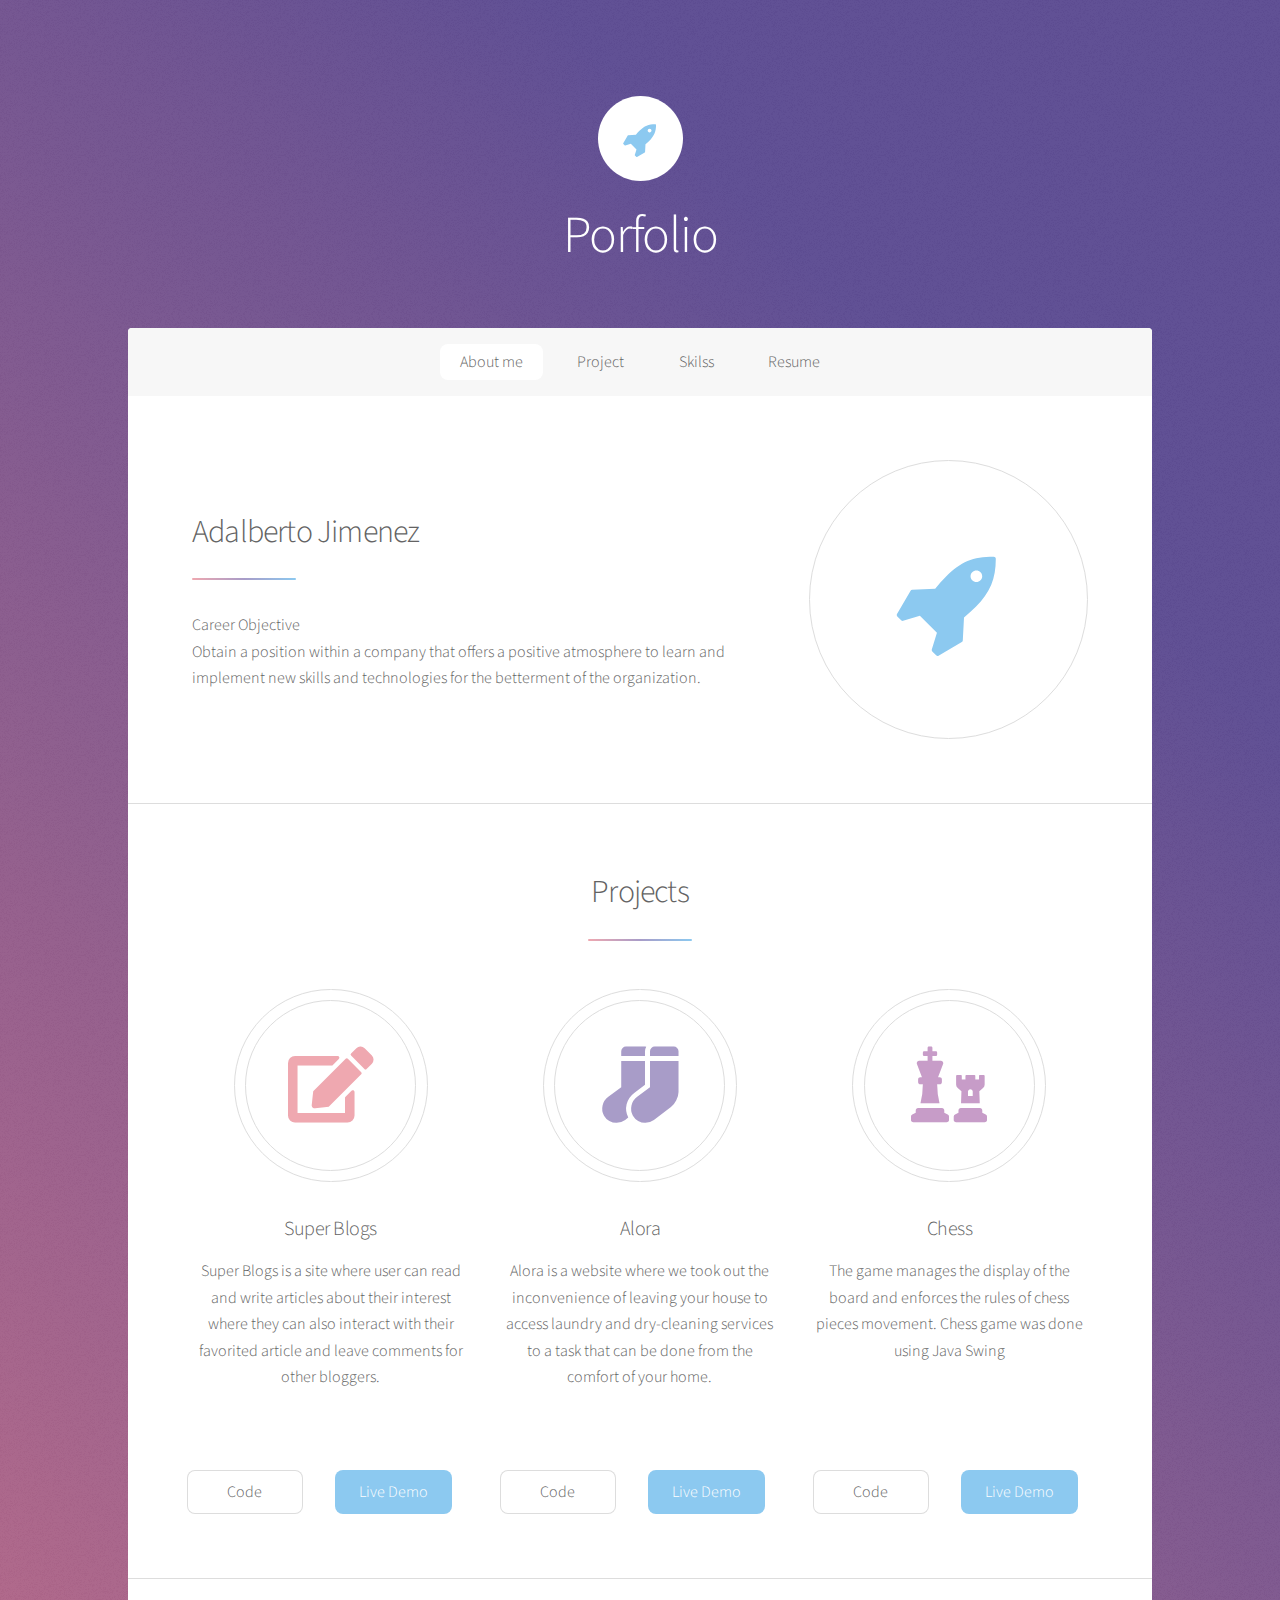
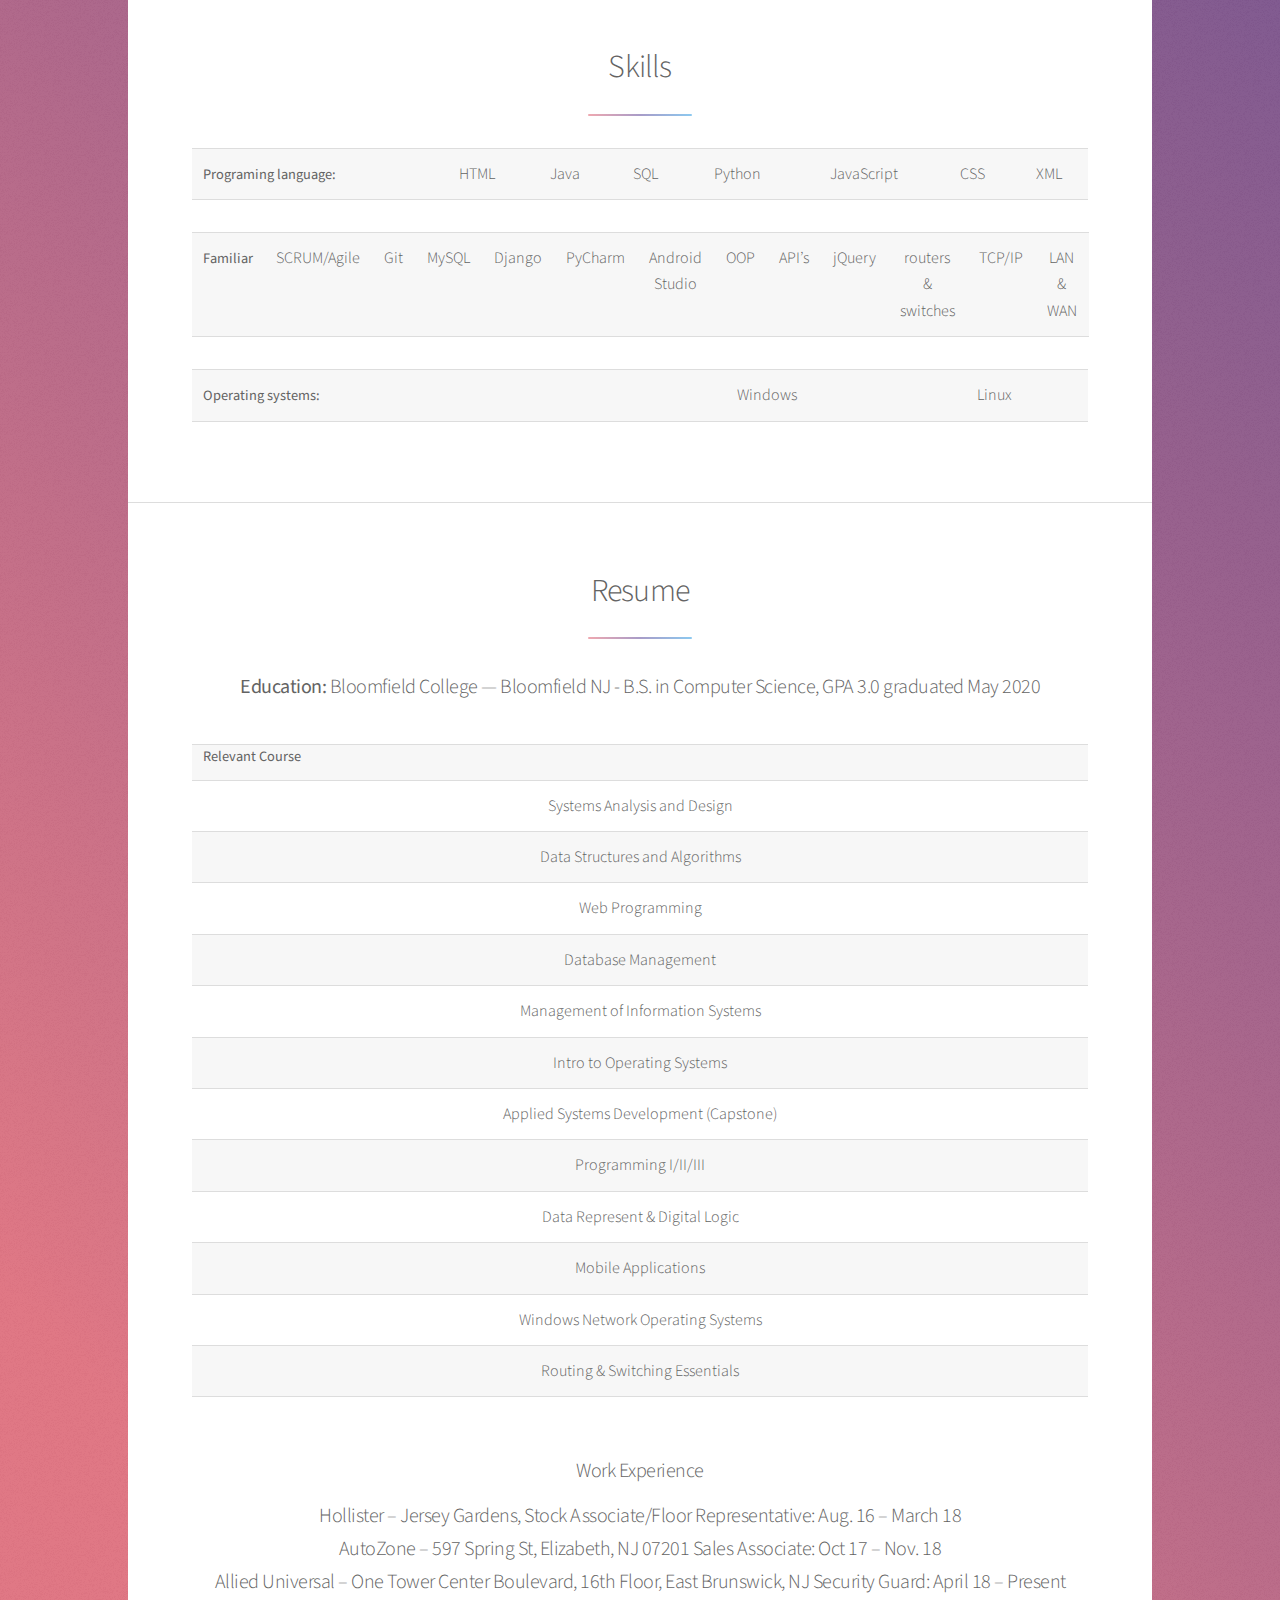
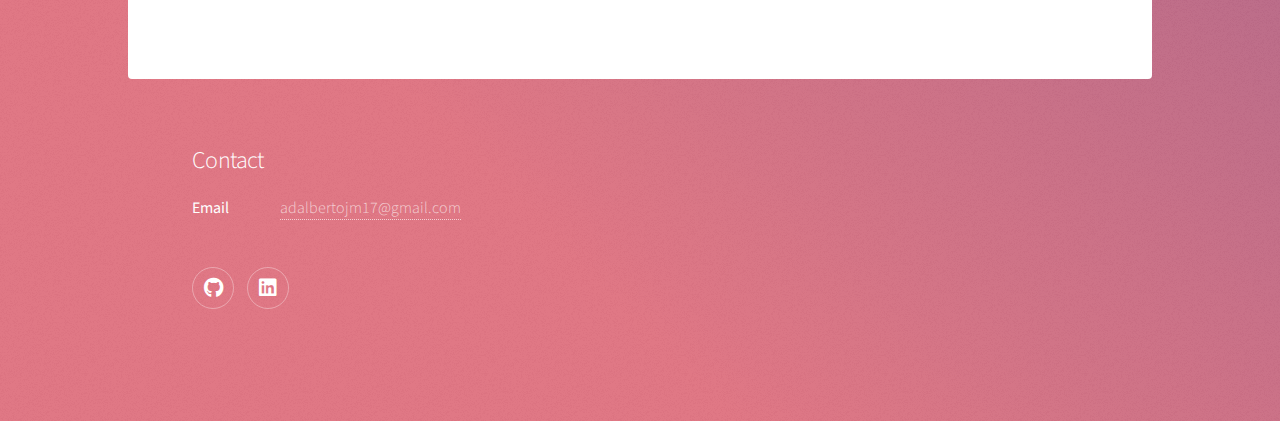
<file: index.html>
<!DOCTYPE HTML>

<html>
	<head>
		<title>Adalberto Jimenez</title>
		<meta charset="utf-8" />
		<meta name="viewport" content="width=device-width, initial-scale=1, user-scalable=no" />
		<link rel="stylesheet" href="assets/css/main.css" />
		<noscript><link rel="stylesheet" href="assets/css/noscript.css" /></noscript>
		<link rel="shortcut icon" href="images/logo.ico">
	</head>
	<body class="is-preload">

		<!-- Wrapper -->
			<div id="wrapper">

				<!-- Header -->
					<header id="header" class="alt">
						<span class="logo"><img src="images/logo.svg" alt="" /></span>
						<h1>Porfolio</h1>
					</header>

				<!-- Nav -->
					<nav id="nav">
						<ul>
							<li><a href="#intro" class="active">About me </a></li>
							<li><a href="#first">Project</a></li>
							<li><a href="#second">Skilss</a></li>
							<li><a href="#cta">Resume</a></li>
						</ul>
					</nav>

				<!-- Main -->	
					<div id="main">

						<!-- Introduction -->
							<section id="intro" class="main">
								<div class="spotlight">
									<div class="content">
										<header class="major">
											<h2>Adalberto Jimenez</h2>
										</header>
										<p>Career Objective<br>
											Obtain a position within a company that offers a positive atmosphere to learn and 
											implement new skills and technologies for the betterment of the organization.
											</p>
									</div>
									<span class="image"><img src="images/logo.svg" alt="" /></span>
								</div>
							</section>

						<!-- First Section -->
							<section id="first" class="main special">
								<header class="major">
									<h2>Projects</h2>
								</header>
								<ul class="features">
									<li>
										<span class="icon solid major style1 fa-edit"></span>
										<h3>Super Blogs</h3>
										<p> Super Blogs is a site where user can read and write articles about their
										interest where they can also interact with their favorited article and leave comments for other bloggers.</p>
										<ul class="actions special">
										</ul>
									</li>
									<li>
										<span class="icon solid major style3 fa-socks"></span>
										<h3>Alora</h3>
										<p>Alora is a website where we took out the inconvenience of leaving your house to access laundry and dry-cleaning services to
										a task that can be done from the comfort of your home.</p>
										<ul class="actions special">
										</ul>
									</li>
									<li>
										<span class="icon solid major style2 fa-chess"></span>
										<h3>Chess</h3>
										<p>The game manages the display of the board and enforces the rules of chess pieces movement.
											Chess game was done using Java Swing</p>
										<ul class="actions special">
										</ul>
									</li>
								</ul>
								<footer class="major">
									<ul class="actions special">
										<li><a href="https://github.com/adalbertojm17/superblog" class="button">Code</a></li>
										<li><a href="https://superblogs.herokuapp.com/" class="button primary">Live Demo</a></li>
										<li><a href="https://github.com/adalbertojm17/alora" class="button">Code</a></li>
										<li><a href="https://alora0.herokuapp.com/" class="button primary">Live Demo</a></li>
										<li><a href="https://github.com/adalbertojm17/ChessGame" class="button">Code</a></li>
										<li><a href="generic.html" class="button primary">Live Demo</a></li>
									</ul>
								</footer>
							</section>

						<!-- Second Section -->
							<section id="second" class="main special">
								<header class="major">
									<h2>Skills</h2>

									<table>
										<tr>
										  <th>Programing language:</th>
										  <td>HTML</td>
										  <td>Java</td>
										  <td>SQL</td>
										  <td>Python</td>
										  <td>JavaScript</td>
										  <td>CSS</td>
										  <td>XML</td>
										  
										</tr>
									</table>
									<table>
										<tr>
											<th>Familiar</th>
											<td>SCRUM/Agile</td>
											<td >Git</td> 
											<td> MySQL</td>
											<td>Django</td> 
											<td> PyCharm</td> 
											<td>Android Studio</td> 
											<td>OOP</td>
											<td>API’s</td> 
											<td>jQuery</td> 
											<td>routers & switches</td> 
											<td>TCP/IP</td>
											<td>LAN & WAN</td>
										</tr>
									</table>
									<table>
										<tr>
											<th>Operating systems:</th>
											<td>Windows</td>
											<td>Linux</td>
										</tr>
									</table> 
										
										
								</header>
							</section>

						<!-- Get Started -->
							<section id="cta" class="main special">
								<header class="major">
									<h2>Resume</h2>
									<p><strong>Education:</strong>
										Bloomfield College — Bloomfield NJ - B.S. in Computer Science, GPA 3.0 graduated May 2020
										<br />
										<table>
											<tr>
												<th>Relevant Course</th>
											</tr>
											<tr><td>Systems Analysis and Design</td></tr>
											<tr><td>Data Structures and Algorithms </td></tr>
											<tr><td>Web Programming</td></tr>
											<tr><td>Database Management</td></tr>
											<tr><td>Management of Information Systems </td></tr>
											<tr><td>Intro to Operating Systems</td></tr>
											<tr><td>Applied Systems Development (Capstone) </td></tr>
											<tr><td>Programming I/II/III</td></tr>
											<tr><td>Data Represent & Digital Logic </td></tr>
											<tr><td>Mobile Applications</td></tr>
											<tr><td>Windows Network Operating Systems</td></tr>
											<tr><td>Routing & Switching Essentials </td></tr>
										</table>										
										<br>
										<h3>Work Experience </h3>
										<p>
											Hollister – Jersey Gardens, Stock Associate/Floor Representative: Aug. 16 – March 18<br>
											AutoZone – 597 Spring St, Elizabeth, NJ 07201 Sales Associate: Oct 17 – Nov. 18 <br>
											Allied Universal – One Tower Center Boulevard, 16th Floor, East Brunswick, NJ Security Guard: April 18 – Present

										</p>
										
										
									</p>
								</header>
								
							</section>

					</div>

				<!-- Footer -->
					<footer id="footer">
					
						<section>
							<h2>Contact </h2>
							<dl class="alt">
								<dt>Email</dt>
								<dd><a href="#">adalbertojm17@gmail.com</a></dd>
							</dl>
							<ul class="icons">
								<li><a href="https://github.com/adalbertojm17" class="icon brands fa-github alt"><span class="label">GitHub</span></a></li>
								<li><a href="https://www.linkedin.com/in/adalberto-jimenez/" class="icon brands fa-linkedin alt"><span class="label">Linkdin</span></a></li>
							</ul>
						</section>
					</footer>

			</div>

		<!-- Scripts -->
			<script src="assets/js/jquery.min.js"></script>
			<script src="assets/js/jquery.scrollex.min.js"></script>
			<script src="assets/js/jquery.scrolly.min.js"></script>
			<script src="assets/js/browser.min.js"></script>
			<script src="assets/js/breakpoints.min.js"></script>
			<script src="assets/js/util.js"></script>
			<script src="assets/js/main.js"></script>

	</body>
</html>
</file>
<file: assets/css/noscript.css>
body.is-preload #header.alt > * {
		opacity: 1;
	}

	body.is-preload #header.alt .logo {
		-moz-transform: none;
		-webkit-transform: none;
		-ms-transform: none;
		transform: none;
	}
</file>
<file: assets/css/main.css>
@import url(fontawesome-all.min.css);
@import 'https://fonts.googleapis.com/css?family=Source+Sans+Pro:300,400';



html, body, div, span, applet, object,
iframe, h1, h2, h3, h4, h5, h6, p, blockquote,
pre, a, abbr, acronym, address, big, cite,
code, del, dfn, em, img, ins, kbd, q, s, samp,
small, strike, strong, sub, sup, tt, var, b,
u, i, center, dl, dt, dd, ol, ul, li, fieldset,
form, label, legend, table, caption, tbody,
tfoot, thead, tr, th, td, article, aside,
canvas, details, embed, figure, figcaption,
footer, header, hgroup, menu, nav, output, ruby,
section, summary, time, mark, audio, video {
	margin: 0;
	padding: 0;
	border: 0;
	font-size: 100%;
	font: inherit;
	vertical-align: baseline;}

article, aside, details, figcaption, figure,
footer, header, hgroup, menu, nav, section {
	display: block;}

body {
	line-height: 1;
}

ol, ul {
	list-style: none;
}

blockquote, q {
	quotes: none;
}

	blockquote:before, blockquote:after, q:before, q:after {
		content: '';
		content: none;
	}

table {
	border-collapse: collapse;
	border-spacing: 0;
}

body {
	-webkit-text-size-adjust: none;
}

mark {
	background-color: transparent;
	color: inherit;
}

input::-moz-focus-inner {
	border: 0;
	padding: 0;
}

input, select, textarea {
	-moz-appearance: none;
	-webkit-appearance: none;
	-ms-appearance: none;
	appearance: none;
}

/* Basic */

	@-ms-viewport {
		width: device-width;
	}

	body {
		-ms-overflow-style: scrollbar;
	}

	@media screen and (max-width: 480px) {

		html, body {
			min-width: 320px;
		}

	}

	html {
		box-sizing: border-box;
	}

	*, *:before, *:after {
		box-sizing: inherit;
	}

	body {
		background-color: #935d8c;
		background-image: url("images/overlay.png"), -moz-linear-gradient(45deg, #e37682 15%, #5f4d93 85%);
		background-image: url("images/overlay.png"), -webkit-linear-gradient(45deg, #e37682 15%, #5f4d93 85%);
		background-image: url("images/overlay.png"), -ms-linear-gradient(45deg, #e37682 15%, #5f4d93 85%);
		background-image: url("images/overlay.png"), linear-gradient(45deg, #e37682 15%, #5f4d93 85%);
	}

		body.is-preload *, body.is-preload *:before, body.is-preload *:after {
			-moz-animation: none !important;
			-webkit-animation: none !important;
			-ms-animation: none !important;
			animation: none !important;
			-moz-transition: none !important;
			-webkit-transition: none !important;
			-ms-transition: none !important;
			transition: none !important;
		}

/* Type */

	body {
		background-color: #935d8c;
		color: rgba(255, 255, 255, 0.65);
	}

	body, input, select, textarea {
		font-family: "Source Sans Pro", Helvetica, sans-serif;
		font-size: 17pt;
		font-weight: 300;
		line-height: 1.65;
	}

		@media screen and (max-width: 1680px) {

			body, input, select, textarea {
				font-size: 14pt;
			}

		}

		@media screen and (max-width: 1280px) {

			body, input, select, textarea {
				font-size: 12pt;
			}

		}

		@media screen and (max-width: 360px) {

			body, input, select, textarea {
				font-size: 11pt;
			}

		}

	a {
		-moz-transition: color 0.2s ease, border-bottom 0.2s ease;
		-webkit-transition: color 0.2s ease, border-bottom 0.2s ease;
		-ms-transition: color 0.2s ease, border-bottom 0.2s ease;
		transition: color 0.2s ease, border-bottom 0.2s ease;
		text-decoration: none;
		border-bottom: dotted 1px;
		color: inherit;
	}

		a:hover {
			border-bottom-color: transparent;
		}

	strong, b {
		font-weight: 400;
	}

	em, i {
		font-style: italic;
	}

	p {
		margin: 0 0 2em 0;
	}

		p.content {
			-moz-columns: 20em 2;
			-webkit-columns: 20em 2;
			-ms-columns: 20em 2;
			columns: 20em 2;
			-moz-column-gap: 2em;
			-webkit-column-gap: 2em;
			-ms-column-gap: 2em;
			column-gap: 2em;
			text-align: justify;
		}

	h1, h2, h3, h4, h5, h6 {
		font-weight: 300;
		line-height: 1.5;
		margin: 0 0 0.7em 0;
		letter-spacing: -0.025em;
	}

		h1 a, h2 a, h3 a, h4 a, h5 a, h6 a {
			color: inherit;
			text-decoration: none;
		}

	h1 {
		font-size: 2.5em;
		line-height: 1.2;
	}

	h2 {
		font-size: 1.5em;
	}

	h3 {
		font-size: 1.25em;
	}

	h4 {
		font-size: 1.1em;
	}

	h5 {
		font-size: 0.9em;
	}

	h6 {
		font-size: 0.7em;
	}

	@media screen and (max-width: 736px) {

		h1 {
			font-size: 2em;
		}

	}

	sub {
		font-size: 0.8em;
		position: relative;
		top: 0.5em;
	}

	sup {
		font-size: 0.8em;
		position: relative;
		top: -0.5em;
	}

	blockquote {
		border-left: solid 4px;
		font-style: italic;
		margin: 0 0 2em 0;
		padding: 0.5em 0 0.5em 2em;
	}

	code {
		border-radius: 8px;
		border: solid 1px;
		font-family: "Courier New", monospace;
		font-size: 0.9em;
		margin: 0 0.25em;
		padding: 0.25em 0.65em;
	}

	pre {
		-webkit-overflow-scrolling: touch;
		font-family: "Courier New", monospace;
		font-size: 0.9em;
		margin: 0 0 2em 0;
	}

		pre code {
			display: block;
			line-height: 1.75;
			padding: 1em 1.5em;
			overflow-x: auto;
		}

	hr {
		border: 0;
		border-bottom: solid 1px;
		margin: 2em 0;
	}

		hr.major {
			margin: 3em 0;
		}

	.align-left {
		text-align: left;
	}

	.align-center {
		text-align: center;
	}

	.align-right {
		text-align: right;
	}

	input, select, textarea {
		color: #ffffff;
	}

	a:hover {
		color: #ffffff;
	}

	strong, b {
		color: #ffffff;
	}

	h1, h2, h3, h4, h5, h6 {
		color: #ffffff;
	}

	blockquote {
		border-left-color: rgba(255, 255, 255, 0.35);
	}

	code {
		background: rgba(255, 255, 255, 0.075);
		border-color: rgba(255, 255, 255, 0.35);
	}

	hr {
		border-bottom-color: rgba(255, 255, 255, 0.35);
	}

/* Row */

	.row {
		display: flex;
		flex-wrap: wrap;
		box-sizing: border-box;
		align-items: stretch;
	}

		.row > * {
			box-sizing: border-box;
		}

		.row.gtr-uniform > * > :last-child {
			margin-bottom: 0;
		}

		.row.aln-left {
			justify-content: flex-start;
		}

		.row.aln-center {
			justify-content: center;
		}

		.row.aln-right {
			justify-content: flex-end;
		}

		.row.aln-top {
			align-items: flex-start;
		}

		.row.aln-middle {
			align-items: center;
		}

		.row.aln-bottom {
			align-items: flex-end;
		}

		.row > .imp {
			order: -1;
		}

		.row > .col-1 {
			width: 8.33333%;
		}

		.row > .off-1 {
			margin-left: 8.33333%;
		}

		.row > .col-2 {
			width: 16.66667%;
		}

		.row > .off-2 {
			margin-left: 16.66667%;
		}

		.row > .col-3 {
			width: 25%;
		}

		.row > .off-3 {
			margin-left: 25%;
		}

		.row > .col-4 {
			width: 33.33333%;
		}

		.row > .off-4 {
			margin-left: 33.33333%;
		}

		.row > .col-5 {
			width: 41.66667%;
		}

		.row > .off-5 {
			margin-left: 41.66667%;
		}

		.row > .col-6 {
			width: 50%;
		}

		.row > .off-6 {
			margin-left: 50%;
		}

		.row > .col-7 {
			width: 58.33333%;
		}

		.row > .off-7 {
			margin-left: 58.33333%;
		}

		.row > .col-8 {
			width: 66.66667%;
		}

		.row > .off-8 {
			margin-left: 66.66667%;
		}

		.row > .col-9 {
			width: 75%;
		}

		.row > .off-9 {
			margin-left: 75%;
		}

		.row > .col-10 {
			width: 83.33333%;
		}

		.row > .off-10 {
			margin-left: 83.33333%;
		}

		.row > .col-11 {
			width: 91.66667%;
		}

		.row > .off-11 {
			margin-left: 91.66667%;
		}

		.row > .col-12 {
			width: 100%;
		}

		.row > .off-12 {
			margin-left: 100%;
		}

		.row.gtr-0 {
			margin-top: 0;
			margin-left: 0em;
		}

			.row.gtr-0 > * {
				padding: 0 0 0 0em;
			}

			.row.gtr-0.gtr-uniform {
				margin-top: 0em;
			}

				.row.gtr-0.gtr-uniform > * {
					padding-top: 0em;
				}

		.row.gtr-25 {
			margin-top: 0;
			margin-left: -0.375em;
		}

			.row.gtr-25 > * {
				padding: 0 0 0 0.375em;
			}

			.row.gtr-25.gtr-uniform {
				margin-top: -0.375em;
			}

				.row.gtr-25.gtr-uniform > * {
					padding-top: 0.375em;
				}

		.row.gtr-50 {
			margin-top: 0;
			margin-left: -0.75em;
		}

			.row.gtr-50 > * {
				padding: 0 0 0 0.75em;
			}

			.row.gtr-50.gtr-uniform {
				margin-top: -0.75em;
			}

				.row.gtr-50.gtr-uniform > * {
					padding-top: 0.75em;
				}

		.row {
			margin-top: 0;
			margin-left: -1.5em;
		}

			.row > * {
				padding: 0 0 0 1.5em;
			}

			.row.gtr-uniform {
				margin-top: -1.5em;
			}

				.row.gtr-uniform > * {
					padding-top: 1.5em;
				}

		.row.gtr-150 {
			margin-top: 0;
			margin-left: -2.25em;
		}

			.row.gtr-150 > * {
				padding: 0 0 0 2.25em;
			}

			.row.gtr-150.gtr-uniform {
				margin-top: -2.25em;
			}

				.row.gtr-150.gtr-uniform > * {
					padding-top: 2.25em;
				}

		.row.gtr-200 {
			margin-top: 0;
			margin-left: -3em;
		}

			.row.gtr-200 > * {
				padding: 0 0 0 3em;
			}

			.row.gtr-200.gtr-uniform {
				margin-top: -3em;
			}

				.row.gtr-200.gtr-uniform > * {
					padding-top: 3em;
				}

		@media screen and (max-width: 1680px) {

			.row {
				display: flex;
				flex-wrap: wrap;
				box-sizing: border-box;
				align-items: stretch;
			}

				.row > * {
					box-sizing: border-box;
				}

				.row.gtr-uniform > * > :last-child {
					margin-bottom: 0;
				}

				.row.aln-left {
					justify-content: flex-start;
				}

				.row.aln-center {
					justify-content: center;
				}

				.row.aln-right {
					justify-content: flex-end;
				}

				.row.aln-top {
					align-items: flex-start;
				}

				.row.aln-middle {
					align-items: center;
				}

				.row.aln-bottom {
					align-items: flex-end;
				}

				.row > .imp-xlarge {
					order: -1;
				}

				.row > .col-1-xlarge {
					width: 8.33333%;
				}

				.row > .off-1-xlarge {
					margin-left: 8.33333%;
				}

				.row > .col-2-xlarge {
					width: 16.66667%;
				}

				.row > .off-2-xlarge {
					margin-left: 16.66667%;
				}

				.row > .col-3-xlarge {
					width: 25%;
				}

				.row > .off-3-xlarge {
					margin-left: 25%;
				}

				.row > .col-4-xlarge {
					width: 33.33333%;
				}

				.row > .off-4-xlarge {
					margin-left: 33.33333%;
				}

				.row > .col-5-xlarge {
					width: 41.66667%;
				}

				.row > .off-5-xlarge {
					margin-left: 41.66667%;
				}

				.row > .col-6-xlarge {
					width: 50%;
				}

				.row > .off-6-xlarge {
					margin-left: 50%;
				}

				.row > .col-7-xlarge {
					width: 58.33333%;
				}

				.row > .off-7-xlarge {
					margin-left: 58.33333%;
				}

				.row > .col-8-xlarge {
					width: 66.66667%;
				}

				.row > .off-8-xlarge {
					margin-left: 66.66667%;
				}

				.row > .col-9-xlarge {
					width: 75%;
				}

				.row > .off-9-xlarge {
					margin-left: 75%;
				}

				.row > .col-10-xlarge {
					width: 83.33333%;
				}

				.row > .off-10-xlarge {
					margin-left: 83.33333%;
				}

				.row > .col-11-xlarge {
					width: 91.66667%;
				}

				.row > .off-11-xlarge {
					margin-left: 91.66667%;
				}

				.row > .col-12-xlarge {
					width: 100%;
				}

				.row > .off-12-xlarge {
					margin-left: 100%;
				}

				.row.gtr-0 {
					margin-top: 0;
					margin-left: 0em;
				}

					.row.gtr-0 > * {
						padding: 0 0 0 0em;
					}

					.row.gtr-0.gtr-uniform {
						margin-top: 0em;
					}

						.row.gtr-0.gtr-uniform > * {
							padding-top: 0em;
						}

				.row.gtr-25 {
					margin-top: 0;
					margin-left: -0.375em;
				}

					.row.gtr-25 > * {
						padding: 0 0 0 0.375em;
					}

					.row.gtr-25.gtr-uniform {
						margin-top: -0.375em;
					}

						.row.gtr-25.gtr-uniform > * {
							padding-top: 0.375em;
						}

				.row.gtr-50 {
					margin-top: 0;
					margin-left: -0.75em;
				}

					.row.gtr-50 > * {
						padding: 0 0 0 0.75em;
					}

					.row.gtr-50.gtr-uniform {
						margin-top: -0.75em;
					}

						.row.gtr-50.gtr-uniform > * {
							padding-top: 0.75em;
						}

				.row {
					margin-top: 0;
					margin-left: -1.5em;
				}

					.row > * {
						padding: 0 0 0 1.5em;
					}

					.row.gtr-uniform {
						margin-top: -1.5em;
					}

						.row.gtr-uniform > * {
							padding-top: 1.5em;
						}

				.row.gtr-150 {
					margin-top: 0;
					margin-left: -2.25em;
				}

					.row.gtr-150 > * {
						padding: 0 0 0 2.25em;
					}

					.row.gtr-150.gtr-uniform {
						margin-top: -2.25em;
					}

						.row.gtr-150.gtr-uniform > * {
							padding-top: 2.25em;
						}

				.row.gtr-200 {
					margin-top: 0;
					margin-left: -3em;
				}

					.row.gtr-200 > * {
						padding: 0 0 0 3em;
					}

					.row.gtr-200.gtr-uniform {
						margin-top: -3em;
					}

						.row.gtr-200.gtr-uniform > * {
							padding-top: 3em;
						}

		}

		@media screen and (max-width: 1280px) {

			.row {
				display: flex;
				flex-wrap: wrap;
				box-sizing: border-box;
				align-items: stretch;
			}

				.row > * {
					box-sizing: border-box;
				}

				.row.gtr-uniform > * > :last-child {
					margin-bottom: 0;
				}

				.row.aln-left {
					justify-content: flex-start;
				}

				.row.aln-center {
					justify-content: center;
				}

				.row.aln-right {
					justify-content: flex-end;
				}

				.row.aln-top {
					align-items: flex-start;
				}

				.row.aln-middle {
					align-items: center;
				}

				.row.aln-bottom {
					align-items: flex-end;
				}

				.row > .imp-large {
					order: -1;
				}

				.row > .col-1-large {
					width: 8.33333%;
				}

				.row > .off-1-large {
					margin-left: 8.33333%;
				}

				.row > .col-2-large {
					width: 16.66667%;
				}

				.row > .off-2-large {
					margin-left: 16.66667%;
				}

				.row > .col-3-large {
					width: 25%;
				}

				.row > .off-3-large {
					margin-left: 25%;
				}

				.row > .col-4-large {
					width: 33.33333%;
				}

				.row > .off-4-large {
					margin-left: 33.33333%;
				}

				.row > .col-5-large {
					width: 41.66667%;
				}

				.row > .off-5-large {
					margin-left: 41.66667%;
				}

				.row > .col-6-large {
					width: 50%;
				}

				.row > .off-6-large {
					margin-left: 50%;
				}

				.row > .col-7-large {
					width: 58.33333%;
				}

				.row > .off-7-large {
					margin-left: 58.33333%;
				}

				.row > .col-8-large {
					width: 66.66667%;
				}

				.row > .off-8-large {
					margin-left: 66.66667%;
				}

				.row > .col-9-large {
					width: 75%;
				}

				.row > .off-9-large {
					margin-left: 75%;
				}

				.row > .col-10-large {
					width: 83.33333%;
				}

				.row > .off-10-large {
					margin-left: 83.33333%;
				}

				.row > .col-11-large {
					width: 91.66667%;
				}

				.row > .off-11-large {
					margin-left: 91.66667%;
				}

				.row > .col-12-large {
					width: 100%;
				}

				.row > .off-12-large {
					margin-left: 100%;
				}

				.row.gtr-0 {
					margin-top: 0;
					margin-left: 0em;
				}

					.row.gtr-0 > * {
						padding: 0 0 0 0em;
					}

					.row.gtr-0.gtr-uniform {
						margin-top: 0em;
					}

						.row.gtr-0.gtr-uniform > * {
							padding-top: 0em;
						}

				.row.gtr-25 {
					margin-top: 0;
					margin-left: -0.375em;
				}

					.row.gtr-25 > * {
						padding: 0 0 0 0.375em;
					}

					.row.gtr-25.gtr-uniform {
						margin-top: -0.375em;
					}

						.row.gtr-25.gtr-uniform > * {
							padding-top: 0.375em;
						}

				.row.gtr-50 {
					margin-top: 0;
					margin-left: -0.75em;
				}

					.row.gtr-50 > * {
						padding: 0 0 0 0.75em;
					}

					.row.gtr-50.gtr-uniform {
						margin-top: -0.75em;
					}

						.row.gtr-50.gtr-uniform > * {
							padding-top: 0.75em;
						}

				.row {
					margin-top: 0;
					margin-left: -1.5em;
				}

					.row > * {
						padding: 0 0 0 1.5em;
					}

					.row.gtr-uniform {
						margin-top: -1.5em;
					}

						.row.gtr-uniform > * {
							padding-top: 1.5em;
						}

				.row.gtr-150 {
					margin-top: 0;
					margin-left: -2.25em;
				}

					.row.gtr-150 > * {
						padding: 0 0 0 2.25em;
					}

					.row.gtr-150.gtr-uniform {
						margin-top: -2.25em;
					}

						.row.gtr-150.gtr-uniform > * {
							padding-top: 2.25em;
						}

				.row.gtr-200 {
					margin-top: 0;
					margin-left: -3em;
				}

					.row.gtr-200 > * {
						padding: 0 0 0 3em;
					}

					.row.gtr-200.gtr-uniform {
						margin-top: -3em;
					}

						.row.gtr-200.gtr-uniform > * {
							padding-top: 3em;
						}

		}

		@media screen and (max-width: 980px) {

			.row {
				display: flex;
				flex-wrap: wrap;
				box-sizing: border-box;
				align-items: stretch;
			}

				.row > * {
					box-sizing: border-box;
				}

				.row.gtr-uniform > * > :last-child {
					margin-bottom: 0;
				}

				.row.aln-left {
					justify-content: flex-start;
				}

				.row.aln-center {
					justify-content: center;
				}

				.row.aln-right {
					justify-content: flex-end;
				}

				.row.aln-top {
					align-items: flex-start;
				}

				.row.aln-middle {
					align-items: center;
				}

				.row.aln-bottom {
					align-items: flex-end;
				}

				.row > .imp-medium {
					order: -1;
				}

				.row > .col-1-medium {
					width: 8.33333%;
				}

				.row > .off-1-medium {
					margin-left: 8.33333%;
				}

				.row > .col-2-medium {
					width: 16.66667%;
				}

				.row > .off-2-medium {
					margin-left: 16.66667%;
				}

				.row > .col-3-medium {
					width: 25%;
				}

				.row > .off-3-medium {
					margin-left: 25%;
				}

				.row > .col-4-medium {
					width: 33.33333%;
				}

				.row > .off-4-medium {
					margin-left: 33.33333%;
				}

				.row > .col-5-medium {
					width: 41.66667%;
				}

				.row > .off-5-medium {
					margin-left: 41.66667%;
				}

				.row > .col-6-medium {
					width: 50%;
				}

				.row > .off-6-medium {
					margin-left: 50%;
				}

				.row > .col-7-medium {
					width: 58.33333%;
				}

				.row > .off-7-medium {
					margin-left: 58.33333%;
				}

				.row > .col-8-medium {
					width: 66.66667%;
				}

				.row > .off-8-medium {
					margin-left: 66.66667%;
				}

				.row > .col-9-medium {
					width: 75%;
				}

				.row > .off-9-medium {
					margin-left: 75%;
				}

				.row > .col-10-medium {
					width: 83.33333%;
				}

				.row > .off-10-medium {
					margin-left: 83.33333%;
				}

				.row > .col-11-medium {
					width: 91.66667%;
				}

				.row > .off-11-medium {
					margin-left: 91.66667%;
				}

				.row > .col-12-medium {
					width: 100%;
				}

				.row > .off-12-medium {
					margin-left: 100%;
				}

				.row.gtr-0 {
					margin-top: 0;
					margin-left: 0em;
				}

					.row.gtr-0 > * {
						padding: 0 0 0 0em;
					}

					.row.gtr-0.gtr-uniform {
						margin-top: 0em;
					}

						.row.gtr-0.gtr-uniform > * {
							padding-top: 0em;
						}

				.row.gtr-25 {
					margin-top: 0;
					margin-left: -0.375em;
				}

					.row.gtr-25 > * {
						padding: 0 0 0 0.375em;
					}

					.row.gtr-25.gtr-uniform {
						margin-top: -0.375em;
					}

						.row.gtr-25.gtr-uniform > * {
							padding-top: 0.375em;
						}

				.row.gtr-50 {
					margin-top: 0;
					margin-left: -0.75em;
				}

					.row.gtr-50 > * {
						padding: 0 0 0 0.75em;
					}

					.row.gtr-50.gtr-uniform {
						margin-top: -0.75em;
					}

						.row.gtr-50.gtr-uniform > * {
							padding-top: 0.75em;
						}

				.row {
					margin-top: 0;
					margin-left: -1.5em;
				}

					.row > * {
						padding: 0 0 0 1.5em;
					}

					.row.gtr-uniform {
						margin-top: -1.5em;
					}

						.row.gtr-uniform > * {
							padding-top: 1.5em;
						}

				.row.gtr-150 {
					margin-top: 0;
					margin-left: -2.25em;
				}

					.row.gtr-150 > * {
						padding: 0 0 0 2.25em;
					}

					.row.gtr-150.gtr-uniform {
						margin-top: -2.25em;
					}

						.row.gtr-150.gtr-uniform > * {
							padding-top: 2.25em;
						}

				.row.gtr-200 {
					margin-top: 0;
					margin-left: -3em;
				}

					.row.gtr-200 > * {
						padding: 0 0 0 3em;
					}

					.row.gtr-200.gtr-uniform {
						margin-top: -3em;
					}

						.row.gtr-200.gtr-uniform > * {
							padding-top: 3em;
						}

		}

		@media screen and (max-width: 736px) {

			.row {
				display: flex;
				flex-wrap: wrap;
				box-sizing: border-box;
				align-items: stretch;
			}

				.row > * {
					box-sizing: border-box;
				}

				.row.gtr-uniform > * > :last-child {
					margin-bottom: 0;
				}

				.row.aln-left {
					justify-content: flex-start;
				}

				.row.aln-center {
					justify-content: center;
				}

				.row.aln-right {
					justify-content: flex-end;
				}

				.row.aln-top {
					align-items: flex-start;
				}

				.row.aln-middle {
					align-items: center;
				}

				.row.aln-bottom {
					align-items: flex-end;
				}

				.row > .imp-small {
					order: -1;
				}

				.row > .col-1-small {
					width: 8.33333%;
				}

				.row > .off-1-small {
					margin-left: 8.33333%;
				}

				.row > .col-2-small {
					width: 16.66667%;
				}

				.row > .off-2-small {
					margin-left: 16.66667%;
				}

				.row > .col-3-small {
					width: 25%;
				}

				.row > .off-3-small {
					margin-left: 25%;
				}

				.row > .col-4-small {
					width: 33.33333%;
				}

				.row > .off-4-small {
					margin-left: 33.33333%;
				}

				.row > .col-5-small {
					width: 41.66667%;
				}

				.row > .off-5-small {
					margin-left: 41.66667%;
				}

				.row > .col-6-small {
					width: 50%;
				}

				.row > .off-6-small {
					margin-left: 50%;
				}

				.row > .col-7-small {
					width: 58.33333%;
				}

				.row > .off-7-small {
					margin-left: 58.33333%;
				}

				.row > .col-8-small {
					width: 66.66667%;
				}

				.row > .off-8-small {
					margin-left: 66.66667%;
				}

				.row > .col-9-small {
					width: 75%;
				}

				.row > .off-9-small {
					margin-left: 75%;
				}

				.row > .col-10-small {
					width: 83.33333%;
				}

				.row > .off-10-small {
					margin-left: 83.33333%;
				}

				.row > .col-11-small {
					width: 91.66667%;
				}

				.row > .off-11-small {
					margin-left: 91.66667%;
				}

				.row > .col-12-small {
					width: 100%;
				}

				.row > .off-12-small {
					margin-left: 100%;
				}

				.row.gtr-0 {
					margin-top: 0;
					margin-left: 0em;
				}

					.row.gtr-0 > * {
						padding: 0 0 0 0em;
					}

					.row.gtr-0.gtr-uniform {
						margin-top: 0em;
					}

						.row.gtr-0.gtr-uniform > * {
							padding-top: 0em;
						}

				.row.gtr-25 {
					margin-top: 0;
					margin-left: -0.25em;
				}

					.row.gtr-25 > * {
						padding: 0 0 0 0.25em;
					}

					.row.gtr-25.gtr-uniform {
						margin-top: -0.25em;
					}

						.row.gtr-25.gtr-uniform > * {
							padding-top: 0.25em;
						}

				.row.gtr-50 {
					margin-top: 0;
					margin-left: -0.5em;
				}

					.row.gtr-50 > * {
						padding: 0 0 0 0.5em;
					}

					.row.gtr-50.gtr-uniform {
						margin-top: -0.5em;
					}

						.row.gtr-50.gtr-uniform > * {
							padding-top: 0.5em;
						}

				.row {
					margin-top: 0;
					margin-left: -1em;
				}

					.row > * {
						padding: 0 0 0 1em;
					}

					.row.gtr-uniform {
						margin-top: -1em;
					}

						.row.gtr-uniform > * {
							padding-top: 1em;
						}

				.row.gtr-150 {
					margin-top: 0;
					margin-left: -1.5em;
				}

					.row.gtr-150 > * {
						padding: 0 0 0 1.5em;
					}

					.row.gtr-150.gtr-uniform {
						margin-top: -1.5em;
					}

						.row.gtr-150.gtr-uniform > * {
							padding-top: 1.5em;
						}

				.row.gtr-200 {
					margin-top: 0;
					margin-left: -2em;
				}

					.row.gtr-200 > * {
						padding: 0 0 0 2em;
					}

					.row.gtr-200.gtr-uniform {
						margin-top: -2em;
					}

						.row.gtr-200.gtr-uniform > * {
							padding-top: 2em;
						}

		}

		@media screen and (max-width: 480px) {

			.row {
				display: flex;
				flex-wrap: wrap;
				box-sizing: border-box;
				align-items: stretch;
			}

				.row > * {
					box-sizing: border-box;
				}

				.row.gtr-uniform > * > :last-child {
					margin-bottom: 0;
				}

				.row.aln-left {
					justify-content: flex-start;
				}

				.row.aln-center {
					justify-content: center;
				}

				.row.aln-right {
					justify-content: flex-end;
				}

				.row.aln-top {
					align-items: flex-start;
				}

				.row.aln-middle {
					align-items: center;
				}

				.row.aln-bottom {
					align-items: flex-end;
				}

				.row > .imp-xsmall {
					order: -1;
				}

				.row > .col-1-xsmall {
					width: 8.33333%;
				}

				.row > .off-1-xsmall {
					margin-left: 8.33333%;
				}

				.row > .col-2-xsmall {
					width: 16.66667%;
				}

				.row > .off-2-xsmall {
					margin-left: 16.66667%;
				}

				.row > .col-3-xsmall {
					width: 25%;
				}

				.row > .off-3-xsmall {
					margin-left: 25%;
				}

				.row > .col-4-xsmall {
					width: 33.33333%;
				}

				.row > .off-4-xsmall {
					margin-left: 33.33333%;
				}

				.row > .col-5-xsmall {
					width: 41.66667%;
				}

				.row > .off-5-xsmall {
					margin-left: 41.66667%;
				}

				.row > .col-6-xsmall {
					width: 50%;
				}

				.row > .off-6-xsmall {
					margin-left: 50%;
				}

				.row > .col-7-xsmall {
					width: 58.33333%;
				}

				.row > .off-7-xsmall {
					margin-left: 58.33333%;
				}

				.row > .col-8-xsmall {
					width: 66.66667%;
				}

				.row > .off-8-xsmall {
					margin-left: 66.66667%;
				}

				.row > .col-9-xsmall {
					width: 75%;
				}

				.row > .off-9-xsmall {
					margin-left: 75%;
				}

				.row > .col-10-xsmall {
					width: 83.33333%;
				}

				.row > .off-10-xsmall {
					margin-left: 83.33333%;
				}

				.row > .col-11-xsmall {
					width: 91.66667%;
				}

				.row > .off-11-xsmall {
					margin-left: 91.66667%;
				}

				.row > .col-12-xsmall {
					width: 100%;
				}

				.row > .off-12-xsmall {
					margin-left: 100%;
				}

				.row.gtr-0 {
					margin-top: 0;
					margin-left: 0em;
				}

					.row.gtr-0 > * {
						padding: 0 0 0 0em;
					}

					.row.gtr-0.gtr-uniform {
						margin-top: 0em;
					}

						.row.gtr-0.gtr-uniform > * {
							padding-top: 0em;
						}

				.row.gtr-25 {
					margin-top: 0;
					margin-left: -0.3125em;
				}

					.row.gtr-25 > * {
						padding: 0 0 0 0.3125em;
					}

					.row.gtr-25.gtr-uniform {
						margin-top: -0.3125em;
					}

						.row.gtr-25.gtr-uniform > * {
							padding-top: 0.3125em;
						}

				.row.gtr-50 {
					margin-top: 0;
					margin-left: -0.625em;
				}

					.row.gtr-50 > * {
						padding: 0 0 0 0.625em;
					}

					.row.gtr-50.gtr-uniform {
						margin-top: -0.625em;
					}

						.row.gtr-50.gtr-uniform > * {
							padding-top: 0.625em;
						}

				.row {
					margin-top: 0;
					margin-left: -1.25em;
				}

					.row > * {
						padding: 0 0 0 1.25em;
					}

					.row.gtr-uniform {
						margin-top: -1.25em;
					}

						.row.gtr-uniform > * {
							padding-top: 1.25em;
						}

				.row.gtr-150 {
					margin-top: 0;
					margin-left: -1.875em;
				}

					.row.gtr-150 > * {
						padding: 0 0 0 1.875em;
					}

					.row.gtr-150.gtr-uniform {
						margin-top: -1.875em;
					}

						.row.gtr-150.gtr-uniform > * {
							padding-top: 1.875em;
						}

				.row.gtr-200 {
					margin-top: 0;
					margin-left: -2.5em;
				}

					.row.gtr-200 > * {
						padding: 0 0 0 2.5em;
					}

					.row.gtr-200.gtr-uniform {
						margin-top: -2.5em;
					}

						.row.gtr-200.gtr-uniform > * {
							padding-top: 2.5em;
						}

		}

/* Box */

	.box {
		border-radius: 8px;
		border: solid;
		margin-bottom: 2em;
		padding: 1.5em;
	}

		.box > :last-child,
		.box > :last-child > :last-child,
		.box > :last-child > :last-child > :last-child {
			margin-bottom: 0;
		}

		.box.alt {
			border: 0;
			border-radius: 0;
			padding: 0;
		}

	.box {
		border-color: rgba(255, 255, 255, 0.35);
	}

/* Button */

	input[type="submit"],
	input[type="reset"],
	input[type="button"],
	button,
	.button {
		-moz-appearance: none;
		-webkit-appearance: none;
		-ms-appearance: none;
		appearance: none;
		-moz-transition: background-color 0.2s ease-in-out, color 0.2s ease-in-out;
		-webkit-transition: background-color 0.2s ease-in-out, color 0.2s ease-in-out;
		-ms-transition: background-color 0.2s ease-in-out, color 0.2s ease-in-out;
		transition: background-color 0.2s ease-in-out, color 0.2s ease-in-out;
		border-radius: 8px;
		border: 0;
		cursor: pointer;
		display: inline-block;
		font-weight: 300;
		height: 2.75em;
		line-height: 2.75em;
		min-width: 7.25em;
		margin-right: 0.5em;
		margin-left: 0.5em;
		padding: 0 1.5em;
		text-align: center;
		text-decoration: none;
		white-space: nowrap;
	}

		input[type="submit"].icon,
		input[type="reset"].icon,
		input[type="button"].icon,
		button.icon,
		.button.icon {
			padding-left: 1.35em;
		}

			input[type="submit"].icon:before,
			input[type="reset"].icon:before,
			input[type="button"].icon:before,
			button.icon:before,
			.button.icon:before {
				margin-right: 0.5em;
			}

		input[type="submit"].fit,
		input[type="reset"].fit,
		input[type="button"].fit,
		button.fit,
		.button.fit {
			width: 100%;
		}

		input[type="submit"].small,
		input[type="reset"].small,
		input[type="button"].small,
		button.small,
		.button.small {
			font-size: 0.8em;
		}

		input[type="submit"].large,
		input[type="reset"].large,
		input[type="button"].large,
		button.large,
		.button.large {
			font-size: 1.35em;
		}

		input[type="submit"].disabled, input[type="submit"]:disabled,
		input[type="reset"].disabled,
		input[type="reset"]:disabled,
		input[type="button"].disabled,
		input[type="button"]:disabled,
		button.disabled,
		button:disabled,
		.button.disabled,
		.button:disabled {
			pointer-events: none;
			opacity: 0.25;
		}

		@media screen and (max-width: 736px) {

			input[type="submit"],
			input[type="reset"],
			input[type="button"],
			button,
			.button {
				min-width: 0;
			}

		}

	input[type="submit"],
	input[type="reset"],
	input[type="button"],
	button,
	.button {
		background-color: transparent;
		box-shadow: inset 0 0 0 1px rgba(255, 255, 255, 0.35);
		color: #ffffff !important;
	}

		input[type="submit"]:hover,
		input[type="reset"]:hover,
		input[type="button"]:hover,
		button:hover,
		.button:hover {
			background-color: rgba(255, 255, 255, 0.075);
		}

		input[type="submit"]:active,
		input[type="reset"]:active,
		input[type="button"]:active,
		button:active,
		.button:active {
			background-color: rgba(255, 255, 255, 0.2);
		}

		input[type="submit"].icon:before,
		input[type="reset"].icon:before,
		input[type="button"].icon:before,
		button.icon:before,
		.button.icon:before {
			color: rgba(255, 255, 255, 0.5);
		}

		input[type="submit"].primary,
		input[type="reset"].primary,
		input[type="button"].primary,
		button.primary,
		.button.primary {
			background-color: #8cc9f0;
			color: #ffffff !important;
			box-shadow: none;
			min-width: 2.25em;
			margin-right: 1.5em;
		}

			input[type="submit"].primary:hover,
			input[type="reset"].primary:hover,
			input[type="button"].primary:hover,
			button.primary:hover,
			.button.primary:hover {
				background-color: #9acff2;
			}

			input[type="submit"].primary:active,
			input[type="reset"].primary:active,
			input[type="button"].primary:active,
			button.primary:active,
			.button.primary:active {
				background-color: #7ec3ee;
			}

			input[type="submit"].primary.icon:before,
			input[type="reset"].primary.icon:before,
			input[type="button"].primary.icon:before,
			button.primary.icon:before,
			.button.primary.icon:before {
				color: #ffffff !important;
			}

/* Form */

	form {
		margin: 0 0 2em 0;
	}

	label {
		display: block;
		font-size: 0.9em;
		font-weight: 400;
		margin: 0 0 1em 0;
	}

	input[type="text"],
	input[type="password"],
	input[type="email"],
	select,
	textarea {
		-moz-appearance: none;
		-webkit-appearance: none;
		-ms-appearance: none;
		appearance: none;
		border-radius: 8px;
		border: solid 1px;
		color: inherit;
		display: block;
		outline: 0;
		padding: 0 1em;
		text-decoration: none;
		width: 100%;
	}

		input[type="text"]:invalid,
		input[type="password"]:invalid,
		input[type="email"]:invalid,
		select:invalid,
		textarea:invalid {
			box-shadow: none;
		}

	select {
		background-size: 1.25rem;
		background-repeat: no-repeat;
		background-position: calc(100% - 1rem) center;
		height: 2.75em;
		padding-right: 2.75em;
		text-overflow: ellipsis;
	}

		select:focus::-ms-value {
			background-color: transparent;
		}

		select::-ms-expand {
			display: none;
		}

	input[type="text"],
	input[type="password"],
	input[type="email"],
	select {
		height: 2.75em;
	}

	textarea {
		padding: 0.75em 1em;
	}

	input[type="checkbox"],
	input[type="radio"] {
		-moz-appearance: none;
		-webkit-appearance: none;
		-ms-appearance: none;
		appearance: none;
		display: block;
		float: left;
		margin-right: -2em;
		opacity: 0;
		width: 1em;
		z-index: -1;
	}

		input[type="checkbox"] + label,
		input[type="radio"] + label {
			text-decoration: none;
			cursor: pointer;
			display: inline-block;
			font-size: 1em;
			font-weight: 300;
			padding-left: 2.4em;
			padding-right: 0.75em;
			position: relative;
		}

			input[type="checkbox"] + label:before,
			input[type="radio"] + label:before {
				-moz-osx-font-smoothing: grayscale;
				-webkit-font-smoothing: antialiased;
				display: inline-block;
				font-style: normal;
				font-variant: normal;
				text-rendering: auto;
				line-height: 1;
				text-transform: none !important;
				font-family: 'Font Awesome 5 Free';
				font-weight: 900;
			}

			input[type="checkbox"] + label:before,
			input[type="radio"] + label:before {
				border-radius: 8px;
				border: solid 1px;
				content: '';
				display: inline-block;
				font-size: 0.8em;
				height: 2.0625em;
				left: 0;
				line-height: 2.0625em;
				position: absolute;
				text-align: center;
				top: 0;
				width: 2.0625em;
			}

		input[type="checkbox"]:checked + label:before,
		input[type="radio"]:checked + label:before {
			content: '\f00c';
		}

	input[type="checkbox"] + label:before {
		border-radius: 8px;
	}

	input[type="radio"] + label:before {
		border-radius: 100%;
	}

	::-webkit-input-placeholder {
		opacity: 1.0;
	}

	:-moz-placeholder {
		opacity: 1.0;
	}

	::-moz-placeholder {
		opacity: 1.0;
	}

	:-ms-input-placeholder {
		opacity: 1.0;
	}

	label {
		color: #ffffff;
	}

	input[type="text"],
	input[type="password"],
	input[type="email"],
	select,
	textarea {
		background-color: rgba(255, 255, 255, 0.075);
		border-color: rgba(255, 255, 255, 0.35);
	}

		input[type="text"]:focus,
		input[type="password"]:focus,
		input[type="email"]:focus,
		select:focus,
		textarea:focus {
			border-color: #8cc9f0;
			box-shadow: 0 0 0 1px #8cc9f0;
		}

	select {
		background-image: url("data:image/svg+xml;charset=utf8,%3Csvg xmlns='http://www.w3.org/2000/svg' width='40' height='40' preserveAspectRatio='none' viewBox='0 0 40 40'%3E%3Cpath d='M9.4,12.3l10.4,10.4l10.4-10.4c0.2-0.2,0.5-0.4,0.9-0.4c0.3,0,0.6,0.1,0.9,0.4l3.3,3.3c0.2,0.2,0.4,0.5,0.4,0.9 c0,0.4-0.1,0.6-0.4,0.9L20.7,31.9c-0.2,0.2-0.5,0.4-0.9,0.4c-0.3,0-0.6-0.1-0.9-0.4L4.3,17.3c-0.2-0.2-0.4-0.5-0.4-0.9 c0-0.4,0.1-0.6,0.4-0.9l3.3-3.3c0.2-0.2,0.5-0.4,0.9-0.4S9.1,12.1,9.4,12.3z' fill='rgba(255, 255, 255, 0.35)' /%3E%3C/svg%3E");
	}

		select option {
			color: #ffffff;
			background: #935d8c;
		}

	input[type="checkbox"] + label,
	input[type="radio"] + label {
		color: rgba(255, 255, 255, 0.65);
	}

		input[type="checkbox"] + label:before,
		input[type="radio"] + label:before {
			background: rgba(255, 255, 255, 0.075);
			border-color: rgba(255, 255, 255, 0.35);
		}

	input[type="checkbox"]:checked + label:before,
	input[type="radio"]:checked + label:before {
		background-color: #ffffff;
		border-color: #ffffff;
		color: #935d8c;
	}

	input[type="checkbox"]:focus + label:before,
	input[type="radio"]:focus + label:before {
		border-color: #8cc9f0;
		box-shadow: 0 0 0 1px #8cc9f0;
	}

	::-webkit-input-placeholder {
		color: rgba(255, 255, 255, 0.5) !important;
	}

	:-moz-placeholder {
		color: rgba(255, 255, 255, 0.5) !important;
	}

	::-moz-placeholder {
		color: rgba(255, 255, 255, 0.5) !important;
	}

	:-ms-input-placeholder {
		color: rgba(255, 255, 255, 0.5) !important;
	}

	.formerize-placeholder {
		color: rgba(255, 255, 255, 0.5) !important;
	}

/* Icon */

	.icon {
		text-decoration: none;
		-moz-transition: background-color 0.2s ease-in-out, color 0.2s ease-in-out;
		-webkit-transition: background-color 0.2s ease-in-out, color 0.2s ease-in-out;
		-ms-transition: background-color 0.2s ease-in-out, color 0.2s ease-in-out;
		transition: background-color 0.2s ease-in-out, color 0.2s ease-in-out;
		border-bottom: none;
		position: relative;
	}

		.icon:before {
			-moz-osx-font-smoothing: grayscale;
			-webkit-font-smoothing: antialiased;
			display: inline-block;
			font-style: normal;
			font-variant: normal;
			text-rendering: auto;
			line-height: 1;
			text-transform: none !important;
			font-family: 'Font Awesome 5 Free';
			font-weight: 400;
		}

		.icon > .label {
			display: none;
		}

		.icon:before {
			line-height: solid;
		}

		.icon.solid:before {
			font-weight: 900;
		}

		.icon.brands:before {
			font-family: 'Font Awesome 5 Brands';
		}

		.icon.major {
			border: solid 1px;
			display: inline-block;
			border-radius: 100%;
			padding: 0.65em;
			margin: 0 0 2em 0;
			cursor: default;
		}

			.icon.major:before {
				display: inline-block;
				font-size: 6.25rem;
				width: 2.25em;
				height: 2.25em;
				line-height: 2.2em;
				border-radius: 100%;
				border: solid 1px;
				text-align: center;
			}

		.icon.alt {
			display: inline-block;
			border: solid 1px;
			border-radius: 100%;
		}

			.icon.alt:before {
				display: block;
				font-size: 1.25em;
				width: 2em;
				height: 2em;
				text-align: center;
				line-height: 2em;
			}

		.icon.style1 {
			color: #efa8b0;
		}

		.icon.style2 {
			color: #c79cc8;
		}

		.icon.style3 {
			color: #a89cc8;
		}

		.icon.style4 {
			color: #9bb2e1;
		}

		.icon.style5 {
			color: #8cc9f0;
		}

		@media screen and (max-width: 1680px) {

			.icon.major:before {
				font-size: 5.5rem;
			}

		}

		@media screen and (max-width: 1280px) {

			.icon.major:before {
				font-size: 4.75rem;
			}

		}

		@media screen and (max-width: 736px) {

			.icon.major {
				margin: 0 0 1.5em 0;
				padding: 0.35em;
			}

				.icon.major:before {
					font-size: 3.5rem;
				}

		}

	.icon.major {
		border-color: rgba(255, 255, 255, 0.35);
	}

		.icon.major:before {
			border-color: rgba(255, 255, 255, 0.35);
		}

	.icon.alt {
		border-color: rgba(255, 255, 255, 0.35);
		color: #ffffff;
	}

		.icon.alt:hover {
			background-color: rgba(255, 255, 255, 0.075);
		}

		.icon.alt:active {
			background-color: rgba(255, 255, 255, 0.2);
		}

/* Image */

	.image {
		border-radius: 8px;
		border: 0;
		display: inline-block;
		position: relative;
	}

		.image img {
			border-radius: 8px;
			display: block;
		}

		.image.left, .image.right {
			max-width: 40%;
		}

			.image.left img, .image.right img {
				width: 100%;
			}

		.image.left {
			float: left;
			margin: 0 1.5em 1em 0;
			top: 0.25em;
		}

		.image.right {
			float: right;
			margin: 0 0 1em 1.5em;
			top: 0.25em;
		}

		.image.fit {
			display: block;
			margin: 0 0 2em 0;
			width: 100%;
		}

			.image.fit img {
				width: 100%;
			}

		.image.main {
			display: block;
			margin: 0 0 3em 0;
			width: 100%;
		}

			.image.main img {
				width: 100%;
			}

/* List */

	ol {
		list-style: decimal;
		margin: 0 0 2em 0;
		padding-left: 1.25em;
	}

		ol li {
			padding-left: 0.25em;
		}

	ul {
		list-style: disc;
		margin: 0 0 2em 0;
		padding-left: 1em;
	}

		ul li {
			padding-left: 0.5em;
		}

		ul.alt {
			list-style: none;
			padding-left: 0;
		}

			ul.alt li {
				border-top: solid 1px;
				padding: 0.5em 0;
			}

				ul.alt li:first-child {
					border-top: 0;
					padding-top: 0;
				}

	dl {
		margin: 0 0 2em 0;
	}

		dl dt {
			display: block;
			font-weight: 400;
			margin: 0 0 1em 0;
		}

		dl dd {
			margin-left: 2em;
		}

		dl.alt dt {
			display: block;
			width: 3em;
			margin: 0;
			clear: left;
			float: left;
		}

		dl.alt dd {
			margin: 0 0 0.85em 5.5em;
		}

		dl.alt:after {
			content: '';
			display: block;
			clear: both;
		}

	ul.alt li {
		border-top-color: rgba(255, 255, 255, 0.35);
	}

	dl dt {
		color: #ffffff;
	}

/* Actions */

	ul.actions {
		display: -moz-flex;
		display: -webkit-flex;
		display: -ms-flex;
		display: flex;
		cursor: default;
		list-style: none;
		margin-left: -1em;
		padding-left: 0;
	}

		ul.actions li {
			padding: 0 0 0 1em;
			vertical-align: middle;
		}

		ul.actions.special {
			-moz-justify-content: center;
			-webkit-justify-content: center;
			-ms-justify-content: center;
			justify-content: center;
			width: 100%;
			margin-left: 0;
		}

			ul.actions.special li:first-child {
				padding-left: 0;
			}

		ul.actions.stacked {
			-moz-flex-direction: column;
			-webkit-flex-direction: column;
			-ms-flex-direction: column;
			flex-direction: column;
			margin-left: 0;
		}

			ul.actions.stacked li {
				padding: 1.3em 0 0 0;
			}

				ul.actions.stacked li:first-child {
					padding-top: 0;
				}

		ul.actions.fit {
			width: calc(100% + 1em);
		}

			ul.actions.fit li {
				-moz-flex-grow: 1;
				-webkit-flex-grow: 1;
				-ms-flex-grow: 1;
				flex-grow: 1;
				-moz-flex-shrink: 1;
				-webkit-flex-shrink: 1;
				-ms-flex-shrink: 1;
				flex-shrink: 1;
				width: 100%;
			}

				ul.actions.fit li > * {
					width: 100%;
				}

			ul.actions.fit.stacked {
				width: 100%;
			}

		@media screen and (max-width: 480px) {

			ul.actions:not(.fixed) {
				-moz-flex-direction: column;
				-webkit-flex-direction: column;
				-ms-flex-direction: column;
				flex-direction: column;
				margin-left: 0;
				width: 100% !important;
			}

				ul.actions:not(.fixed) li {
					-moz-flex-grow: 1;
					-webkit-flex-grow: 1;
					-ms-flex-grow: 1;
					flex-grow: 1;
					-moz-flex-shrink: 1;
					-webkit-flex-shrink: 1;
					-ms-flex-shrink: 1;
					flex-shrink: 1;
					padding: 1em 0 0 0;
					text-align: center;
					width: 100%;
				}

					ul.actions:not(.fixed) li > * {
						width: 100%;
					}

					ul.actions:not(.fixed) li:first-child {
						padding-top: 0;
					}

					ul.actions:not(.fixed) li input[type="submit"],
					ul.actions:not(.fixed) li input[type="reset"],
					ul.actions:not(.fixed) li input[type="button"],
					ul.actions:not(.fixed) li button,
					ul.actions:not(.fixed) li .button {
						width: 100%;
					}

						ul.actions:not(.fixed) li input[type="submit"].icon:before,
						ul.actions:not(.fixed) li input[type="reset"].icon:before,
						ul.actions:not(.fixed) li input[type="button"].icon:before,
						ul.actions:not(.fixed) li button.icon:before,
						ul.actions:not(.fixed) li .button.icon:before {
							margin-left: -0.5rem;
						}

		}

/* Icons */

	ul.icons {
		cursor: default;
		list-style: none;
		padding-left: 0;
	}

		ul.icons li {
			display: inline-block;
			padding: 0 0.65em 0 0;
		}

			ul.icons li:last-child {
				padding-right: 0 !important;
			}

/* Section/Article */

	section.special, article.special {
		text-align: center;
	}

	header.major {
		margin-bottom: 3em;
	}

		header.major h2 {
			font-size: 2em;
		}

			header.major h2:after {
				display: block;
				content: '';
				width: 3.25em;
				height: 2px;
				margin: 0.7em 0 1em 0;
				border-radius: 2px;
			}

				section.special header.major h2:after, article.special header.major h2:after {
					margin-left: auto;
					margin-right: auto;
				}

		header.major p {
			font-size: 1.25em;
			letter-spacing: -0.025em;
		}

		header.major.special {
			text-align: center;
		}

			header.major.special h2:after {
				margin-left: auto;
				margin-right: auto;
			}

	footer.major {
		margin-top: 3em;
	}

	@media screen and (max-width: 736px) {

		header.major {
			margin-bottom: 0;
		}

			header.major h2 {
				font-size: 1.5em;
			}

			header.major p {
				font-size: 1em;
				letter-spacing: 0;
			}

				header.major p br {
					display: none;
				}

		footer.major {
			margin-top: 0;
		}

	}

	header.major h2:after {
		background-color: rgba(255, 255, 255, 0.35);
	}

/* Table */

	.table-wrapper {
		-webkit-overflow-scrolling: touch;
		overflow-x: auto;
	}

	table {
		margin: 0 0 2em 0;
		width: 100%;
	}

		table tbody tr {
			border: solid 1px;
			border-left: 0;
			border-right: 0;
		}

		table td {
			padding: 0.75em 0.75em;
		}

		table th {
			font-size: 0.9em;
			font-weight: 400;
			padding: 0 0.75em 0.75em 0.75em;
			text-align: left;
		}

		table thead {
			border-bottom: solid 2px;
		}

		table tfoot {
			border-top: solid 2px;
		}

		table.alt {
			border-collapse: separate;
		}

			table.alt tbody tr td {
				border: solid 1px;
				border-left-width: 0;
				border-top-width: 0;
			}

				table.alt tbody tr td:first-child {
					border-left-width: 1px;
				}

			table.alt tbody tr:first-child td {
				border-top-width: 1px;
			}

			table.alt thead {
				border-bottom: 0;
			}

			table.alt tfoot {
				border-top: 0;
			}

	table tbody tr {
		border-color: rgba(255, 255, 255, 0.35);
	}

		table tbody tr:nth-child(2n + 1) {
			background-color: rgba(255, 255, 255, 0.075);
		}

	table th {
		color: #ffffff;
	}

	table thead {
		border-bottom-color: rgba(255, 255, 255, 0.35);
	}

	table tfoot {
		border-top-color: rgba(255, 255, 255, 0.35);
	}

	table.alt tbody tr td {
		border-color: rgba(255, 255, 255, 0.35);
	}

/* Features */

	.features {
		display: -moz-flex;
		display: -webkit-flex;
		display: -ms-flex;
		display: flex;
		-moz-flex-wrap: wrap;
		-webkit-flex-wrap: wrap;
		-ms-flex-wrap: wrap;
		flex-wrap: wrap;
		-moz-justify-content: center;
		-webkit-justify-content: center;
		-ms-justify-content: center;
		justify-content: center;
		width: calc(100% + 2em);
		margin: 0 0 3em -2em;
		padding: 0;
		list-style: none;
	}

		.features li {
			width: calc(33.33333% - 2em);
			margin-left: 2em;
			margin-top: 3em;
			padding: 0;
		}

			.features li:nth-child(1), .features li:nth-child(2), .features li:nth-child(3) {
				margin-top: 0;
			}

			.features li > :last-child {
				margin-bottom: 0;
			}

		@media screen and (max-width: 980px) {

			.features li {
				width: calc(50% - 2em);
			}

				.features li:nth-child(3) {
					margin-top: 3em;
				}

		}

		@media screen and (max-width: 736px) {

			.features {
				width: 100%;
				margin: 0 0 2em 0;
			}

				.features li {
					width: 100%;
					margin-left: 0;
					margin-top: 2em;
				}

					.features li:nth-child(2), .features li:nth-child(3) {
						margin-top: 2em;
					}

		}

/* Statistics */

	.statistics {
		display: -moz-flex;
		display: -webkit-flex;
		display: -ms-flex;
		display: flex;
		width: 100%;
		margin: 0 0 3em 0;
		padding: 0;
		list-style: none;
		cursor: default;
	}

		.statistics li {
			-moz-flex: 1;
			-webkit-flex: 1;
			-ms-flex: 1;
			flex: 1;
			padding: 1.5em;
			color: #ffffff;
			text-align: center;
		}

			.statistics li.style1 {
				background-color: #efa8b0;
			}

			.statistics li.style2 {
				background-color: #c79cc8;
			}

			.statistics li.style3 {
				background-color: #a89cc8;
			}

			.statistics li.style4 {
				background-color: #9bb2e1;
			}

			.statistics li.style5 {
				background-color: #8cc9f0;
			}

			.statistics li strong, .statistics li b {
				display: block;
				font-size: 2em;
				line-height: 1.1;
				color: inherit !important;
				font-weight: 300;
				letter-spacing: -0.025em;
			}

			.statistics li:first-child {
				border-top-left-radius: 8px;
				border-bottom-left-radius: 8px;
			}

			.statistics li:last-child {
				border-top-right-radius: 8px;
				border-bottom-right-radius: 8px;
			}

			.statistics li .icon {
				display: inline-block;
			}

				.statistics li .icon:before {
					font-size: 2.75rem;
					line-height: 1.3;
				}

		@media screen and (max-width: 980px) {

			.statistics li strong, .statistics li b {
				font-size: 1.5em;
			}

		}

		@media screen and (max-width: 736px) {

			.statistics {
				display: block;
				width: 20em;
				max-width: 100%;
				margin: 0 auto 2em auto;
			}

				.statistics li:first-child {
					border-bottom-left-radius: 0;
					border-top-right-radius: 8px;
				}

				.statistics li:last-child {
					border-top-right-radius: 0;
					border-bottom-left-radius: 8px;
				}

				.statistics li .icon:before {
					font-size: 3.75rem;
				}

				.statistics li strong, .statistics li b {
					font-size: 2.5em;
				}

		}

/* Spotlight */

	.spotlight {
		display: -moz-flex;
		display: -webkit-flex;
		display: -ms-flex;
		display: flex;
		-moz-align-items: center;
		-webkit-align-items: center;
		-ms-align-items: center;
		align-items: center;
		margin: 0 0 2em 0;
	}

		.spotlight .content {
			-moz-flex: 1;
			-webkit-flex: 1;
			-ms-flex: 1;
			flex: 1;
		}

			.spotlight .content > :last-child {
				margin-bottom: 0;
			}

			.spotlight .content header.major {
				margin: 0 0 2em 0;
			}

		.spotlight .image {
			display: inline-block;
			margin-left: 4em;
			padding: 0.65em;
			border-radius: 100%;
			border: solid 1px;
		}

			.spotlight .image img {
				display: block;
				border-radius: 100%;
				width: 16em;
			}

		@media screen and (max-width: 980px) {

			.spotlight {
				-moz-flex-direction: column-reverse;
				-webkit-flex-direction: column-reverse;
				-ms-flex-direction: column-reverse;
				flex-direction: column-reverse;
				text-align: center;
			}

				.spotlight .content {
					-moz-flex: 0 1 auto;
					-webkit-flex: 0 1 auto;
					-ms-flex: 0 1 auto;
					flex: 0 1 auto;
					width: 100%;
				}

					.spotlight .content header.major h2:after {
						margin-left: auto;
						margin-right: auto;
					}

					.spotlight .content .actions {
						-moz-justify-content: center;
						-webkit-justify-content: center;
						-ms-justify-content: center;
						justify-content: center;
						width: calc(100% + 1em);
					}

				.spotlight .image {
					-moz-flex: 0 1 auto;
					-webkit-flex: 0 1 auto;
					-ms-flex: 0 1 auto;
					flex: 0 1 auto;
					margin-left: 0;
					margin-bottom: 2em;
				}

		}

		@media screen and (max-width: 736px) {

			.spotlight .image {
				padding: 0.35em;
			}

				.spotlight .image img {
					width: 12em;
				}

		}

	.spotlight .image {
		border-color: rgba(255, 255, 255, 0.35);
	}

/* Header */

	#header {
		padding: 5em 5em 1em 5em ;
		text-align: center;
	}

		#header h1 {
			margin: 0 0 0.25em 0;
		}

		#header p {
			font-size: 1.25em;
			letter-spacing: -0.025em;
		}

		#header.alt {
			padding: 7em 5em 4em 5em ;
		}

			#header.alt h1 {
				font-size: 3.25em;
			}

			#header.alt > * {
				-moz-transition: opacity 3s ease;
				-webkit-transition: opacity 3s ease;
				-ms-transition: opacity 3s ease;
				transition: opacity 3s ease;
				-moz-transition-delay: 0.5s;
				-webkit-transition-delay: 0.5s;
				-ms-transition-delay: 0.5s;
				transition-delay: 0.5s;
				opacity: 1;
			}

			#header.alt .logo {
				-moz-transition: opacity 1.25s ease, -moz-transform 0.5s ease;
				-webkit-transition: opacity 1.25s ease, -webkit-transform 0.5s ease;
				-ms-transition: opacity 1.25s ease, -ms-transform 0.5s ease;
				transition: opacity 1.25s ease, transform 0.5s ease;
				-moz-transition-delay: 0s;
				-webkit-transition-delay: 0s;
				-ms-transition-delay: 0s;
				transition-delay: 0s;
				display: block;
				margin: 0 0 1.5em 0;
			}

				#header.alt .logo img {
					display: block;
					margin: 0 auto;
					max-width: 75%;
				}

		@media screen and (max-width: 1280px) {

			#header {
				padding: 4em 4em 0.1em 4em ;
			}

				#header.alt {
					padding: 6em 4em 3em 4em ;
				}

		}

		@media screen and (max-width: 980px) {

			#header {
				padding: 4em 3em 0.1em 3em ;
			}

				#header.alt {
					padding: 5em 3em 2em 3em ;
				}

		}

		@media screen and (max-width: 736px) {

			#header {
				padding: 3em 2em 0.1em 2em ;
			}

				#header p {
					font-size: 1em;
					letter-spacing: 0;
				}

					#header p br {
						display: none;
					}

				#header.alt {
					padding: 4em 2em 1em 2em ;
				}

					#header.alt h1 {
						font-size: 2.5em;
					}

		}

		@media screen and (max-width: 480px) {

			#header {
				padding: 3em 1.5em 0.1em 1.5em ;
			}

				#header.alt {
					padding: 4em 1.5em 1em 1.5em ;
				}

		}

		@media screen and (max-width: 360px) {

			#header {
				padding: 2.5em 1em 0.1em 1em ;
			}

				#header.alt {
					padding: 3.5em 1em 0.5em 1em ;
				}

		}

		body.is-preload #header.alt > * {
			opacity: 0;
		}

		body.is-preload #header.alt .logo {
			-moz-transform: scale(0.8) rotate(-30deg);
			-webkit-transform: scale(0.8) rotate(-30deg);
			-ms-transform: scale(0.8) rotate(-30deg);
			transform: scale(0.8) rotate(-30deg);
		}

/* Nav */

	#nav {
		-moz-transition: background-color 0.2s ease, border-top-left-radius 0.2s ease, border-top-right-radius 0.2s ease, padding 0.2s ease;
		-webkit-transition: background-color 0.2s ease, border-top-left-radius 0.2s ease, border-top-right-radius 0.2s ease, padding 0.2s ease;
		-ms-transition: background-color 0.2s ease, border-top-left-radius 0.2s ease, border-top-right-radius 0.2s ease, padding 0.2s ease;
		transition: background-color 0.2s ease, border-top-left-radius 0.2s ease, border-top-right-radius 0.2s ease, padding 0.2s ease;
		background-color: #ffffff;
		color: #636363;
		position: absolute;
		width: 64em;
		max-width: calc(100% - 4em);
		padding: 1em;
		background-color: #f7f7f7;
		border-top-left-radius: 0.25em;
		border-top-right-radius: 0.25em;
		cursor: default;
		text-align: center;
	}

		#nav input, #nav select, #nav textarea {
			color: #636363;
		}

		#nav a:hover {
			color: #636363;
		}

		#nav strong, #nav b {
			color: #636363;
		}

		#nav h1, #nav h2, #nav h3, #nav h4, #nav h5, #nav h6 {
			color: #636363;
		}

		#nav blockquote {
			border-left-color: #dddddd;
		}

		#nav code {
			background: rgba(222, 222, 222, 0.25);
			border-color: #dddddd;
		}

		#nav hr {
			border-bottom-color: #dddddd;
		}

		#nav + #main {
			padding-top: 4.25em;
		}

		#nav ul {
			margin: 0;
			padding: 0;
			list-style: none;
		}

			#nav ul li {
				-moz-transition: margin 0.2s ease;
				-webkit-transition: margin 0.2s ease;
				-ms-transition: margin 0.2s ease;
				transition: margin 0.2s ease;
				display: inline-block;
				margin: 0 0.35em;
				padding: 0;
				vertical-align: middle;
			}

				#nav ul li a {
					-moz-transition: font-size 0.2s ease;
					-webkit-transition: font-size 0.2s ease;
					-ms-transition: font-size 0.2s ease;
					transition: font-size 0.2s ease;
					display: inline-block;
					height: 2.25em;
					line-height: 2.25em;
					padding: 0 1.25em;
					border: 0;
					border-radius: 8px;
					box-shadow: inset 0 0 0 1px transparent;
				}

					#nav ul li a:hover {
						background-color: rgba(222, 222, 222, 0.25);
					}

					#nav ul li a.active {
						background-color: #ffffff;
						box-shadow: none;
					}

		#nav.alt {
			position: fixed;
			top: 0;
			padding: 0.5em 1em;
			background-color: rgba(247, 247, 247, 0.95);
			border-top-left-radius: 0;
			border-top-right-radius: 0;
			z-index: 10000;
		}

			#nav.alt ul li {
				margin: 0 0.175em;
			}

				#nav.alt ul li a {
					font-size: 0.9em;
				}

		@media screen and (max-width: 736px) {

			#nav {
				display: none;
			}

				#nav + #main {
					padding-top: 0;
				}

		}

/* Main */

	#main {
		background-color: #ffffff;
		color: #636363;
		border-radius: 0.25em;
	}

		#main input, #main select, #main textarea {
			color: #636363;
		}

		#main a:hover {
			color: #636363;
		}

		#main strong, #main b {
			color: #636363;
		}

		#main h1, #main h2, #main h3, #main h4, #main h5, #main h6 {
			color: #636363;
		}

		#main blockquote {
			border-left-color: #dddddd;
		}

		#main code {
			background: rgba(222, 222, 222, 0.25);
			border-color: #dddddd;
		}

		#main hr {
			border-bottom-color: #dddddd;
		}

		#main .box {
			border-color: #dddddd;
		}

		#main input[type="submit"],
		#main input[type="reset"],
		#main input[type="button"],
		#main button,
		#main .button {
			background-color: transparent;
			box-shadow: inset 0 0 0 1px #dddddd;
			color: #636363 !important;
		}

			#main input[type="submit"]:hover,
			#main input[type="reset"]:hover,
			#main input[type="button"]:hover,
			#main button:hover,
			#main .button:hover {
				background-color: rgba(222, 222, 222, 0.25);
			}

			#main input[type="submit"]:active,
			#main input[type="reset"]:active,
			#main input[type="button"]:active,
			#main button:active,
			#main .button:active {
				background-color: rgba(222, 222, 222, 0.5);
			}

			#main input[type="submit"].icon:before,
			#main input[type="reset"].icon:before,
			#main input[type="button"].icon:before,
			#main button.icon:before,
			#main .button.icon:before {
				color: rgba(99, 99, 99, 0.25);
			}

			#main input[type="submit"].primary,
			#main input[type="reset"].primary,
			#main input[type="button"].primary,
			#main button.primary,
			#main .button.primary {
				background-color: #8cc9f0;
				color: #ffffff !important;
				box-shadow: none;
			}

				#main input[type="submit"].primary:hover,
				#main input[type="reset"].primary:hover,
				#main input[type="button"].primary:hover,
				#main button.primary:hover,
				#main .button.primary:hover {
					background-color: #9acff2;
				}

				#main input[type="submit"].primary:active,
				#main input[type="reset"].primary:active,
				#main input[type="button"].primary:active,
				#main button.primary:active,
				#main .button.primary:active {
					background-color: #7ec3ee;
				}

				#main input[type="submit"].primary.icon:before,
				#main input[type="reset"].primary.icon:before,
				#main input[type="button"].primary.icon:before,
				#main button.primary.icon:before,
				#main .button.primary.icon:before {
					color: #ffffff !important;
				}

		#main label {
			color: #636363;
		}

		#main input[type="text"],
		#main input[type="password"],
		#main input[type="email"],
		#main select,
		#main textarea {
			background-color: rgba(222, 222, 222, 0.25);
			border-color: #dddddd;
		}

			#main input[type="text"]:focus,
			#main input[type="password"]:focus,
			#main input[type="email"]:focus,
			#main select:focus,
			#main textarea:focus {
				border-color: #8cc9f0;
				box-shadow: 0 0 0 1px #8cc9f0;
			}

		#main select {
			background-image: url("data:image/svg+xml;charset=utf8,%3Csvg xmlns='http://www.w3.org/2000/svg' width='40' height='40' preserveAspectRatio='none' viewBox='0 0 40 40'%3E%3Cpath d='M9.4,12.3l10.4,10.4l10.4-10.4c0.2-0.2,0.5-0.4,0.9-0.4c0.3,0,0.6,0.1,0.9,0.4l3.3,3.3c0.2,0.2,0.4,0.5,0.4,0.9 c0,0.4-0.1,0.6-0.4,0.9L20.7,31.9c-0.2,0.2-0.5,0.4-0.9,0.4c-0.3,0-0.6-0.1-0.9-0.4L4.3,17.3c-0.2-0.2-0.4-0.5-0.4-0.9 c0-0.4,0.1-0.6,0.4-0.9l3.3-3.3c0.2-0.2,0.5-0.4,0.9-0.4S9.1,12.1,9.4,12.3z' fill='%23dddddd' /%3E%3C/svg%3E");
		}

			#main select option {
				color: #636363;
				background: #ffffff;
			}

		#main input[type="checkbox"] + label,
		#main input[type="radio"] + label {
			color: #636363;
		}

			#main input[type="checkbox"] + label:before,
			#main input[type="radio"] + label:before {
				background: rgba(222, 222, 222, 0.25);
				border-color: #dddddd;
			}

		#main input[type="checkbox"]:checked + label:before,
		#main input[type="radio"]:checked + label:before {
			background-color: #636363;
			border-color: #636363;
			color: #ffffff;
		}

		#main input[type="checkbox"]:focus + label:before,
		#main input[type="radio"]:focus + label:before {
			border-color: #8cc9f0;
			box-shadow: 0 0 0 1px #8cc9f0;
		}

		#main ::-webkit-input-placeholder {
			color: rgba(99, 99, 99, 0.25) !important;
		}

		#main :-moz-placeholder {
			color: rgba(99, 99, 99, 0.25) !important;
		}

		#main ::-moz-placeholder {
			color: rgba(99, 99, 99, 0.25) !important;
		}

		#main :-ms-input-placeholder {
			color: rgba(99, 99, 99, 0.25) !important;
		}

		#main .formerize-placeholder {
			color: rgba(99, 99, 99, 0.25) !important;
		}

		#main .icon.major {
			border-color: #dddddd;
		}

			#main .icon.major:before {
				border-color: #dddddd;
			}

		#main .icon.alt {
			border-color: #dddddd;
			color: #636363;
		}

			#main .icon.alt:hover {
				background-color: rgba(222, 222, 222, 0.25);
			}

			#main .icon.alt:active {
				background-color: rgba(222, 222, 222, 0.5);
			}

		#main ul.alt li {
			border-top-color: #dddddd;
		}

		#main dl dt {
			color: #636363;
		}

		#main header.major h2:after {
			background-color: #dddddd;
			background-image: -moz-linear-gradient(90deg, #efa8b0, #a89cc8, #8cc9f0);
			background-image: -webkit-linear-gradient(90deg, #efa8b0, #a89cc8, #8cc9f0);
			background-image: -ms-linear-gradient(90deg, #efa8b0, #a89cc8, #8cc9f0);
			background-image: linear-gradient(90deg, #efa8b0, #a89cc8, #8cc9f0);
		}

		#main table tbody tr {
			border-color: #dddddd;
		}

			#main table tbody tr:nth-child(2n + 1) {
				background-color: rgba(222, 222, 222, 0.25);
			}

		#main table th {
			color: #636363;
		}

		#main table thead {
			border-bottom-color: #dddddd;
		}

		#main table tfoot {
			border-top-color: #dddddd;
		}

		#main table.alt tbody tr td {
			border-color: #dddddd;
		}

		#main .spotlight .image {
			border-color: #dddddd;
		}

		#main > .main {
			padding: 5em 5em 3em 5em ;
			border-top: solid 1px #dddddd;
		}

			#main > .main:first-child {
				border-top: 0;
			}

			#main > .main > .image.main:first-child {
				margin: -5em 0 5em -5em;
				width: calc(100% + 10em);
				border-top-right-radius: 0.25em;
				border-top-left-radius: 0.25em;
				border-bottom-right-radius: 0;
				border-bottom-left-radius: 0;
			}

				#main > .main > .image.main:first-child img {
					border-top-right-radius: 0.25em;
					border-top-left-radius: 0.25em;
					border-bottom-right-radius: 0;
					border-bottom-left-radius: 0;
				}

		@media screen and (max-width: 1280px) {

			#main > .main {
				padding: 4em 4em 2em 4em ;
			}

				#main > .main > .image.main:first-child {
					margin: -4em 0 4em -4em;
					width: calc(100% + 8em);
				}

		}

		@media screen and (max-width: 980px) {

			#main > .main {
				padding: 4em 3em 2em 3em ;
			}

				#main > .main > .image.main:first-child {
					margin: -4em 0 4em -3em;
					width: calc(100% + 6em);
				}

		}

		@media screen and (max-width: 736px) {

			#main > .main {
				padding: 3em 2em 1em 2em ;
			}

				#main > .main > .image.main:first-child {
					margin: -3em 0 2em -2em;
					width: calc(100% + 4em);
				}

		}

		@media screen and (max-width: 480px) {

			#main > .main {
				padding: 3em 1.5em 1em 1.5em ;
			}

				#main > .main > .image.main:first-child {
					margin: -3em 0 1.5em -1.5em;
					width: calc(100% + 3em);
				}

		}

		@media screen and (max-width: 360px) {

			#main {
				border-radius: 0;
			}

				#main > .main {
					padding: 2.5em 1em 0.5em 1em ;
				}

					#main > .main > .image.main:first-child {
						margin: -2.5em 0 1.5em -1em;
						width: calc(100% + 2em);
						border-radius: 0;
					}

						#main > .main > .image.main:first-child img {
							border-radius: 0;
						}

		}

/* Footer */

	#footer {
		display: -moz-flex;
		display: -webkit-flex;
		display: -ms-flex;
		display: flex;
		-moz-flex-wrap: wrap;
		-webkit-flex-wrap: wrap;
		-ms-flex-wrap: wrap;
		flex-wrap: wrap;
		padding: 5em 5em 3em 5em ;
		width: calc(100% + 2em);
		margin: 0 0 3em -2em;
	}

		#footer > * {
			width: calc(50% - 2em);
			margin-left: 2em;
		}

		#footer .copyright {
			width: 100%;
			margin: 2.5em 0 2em 0;
			font-size: 0.8em;
			text-align: center;
		}

		@media screen and (max-width: 1280px) {

			#footer {
				padding: 4em 4em 2em 4em ;
			}

		}

		@media screen and (max-width: 980px) {

			#footer {
				padding: 4em 3em 2em 3em ;
				display: block;
				margin: 0 0 3em 0;
				width: 100%;
			}

				#footer > * {
					width: 100%;
					margin-left: 0;
					margin-bottom: 3em;
				}

				#footer .copyright {
					text-align: left;
				}

		}

		@media screen and (max-width: 736px) {

			#footer {
				padding: 3em 2em 1em 2em ;
			}

		}

		@media screen and (max-width: 480px) {

			#footer {
				padding: 3em 1.5em 1em 1.5em ;
			}

		}

		@media screen and (max-width: 480px) {

			#footer {
				padding: 2.5em 1em 0.5em 1em ;
			}

		}

/* Wrapper */

	#wrapper {
		width: 64em;
		max-width: calc(100% - 4em);
		margin: 0 auto;
	}

		@media screen and (max-width: 480px) {

			#wrapper {
				max-width: calc(100% - 2em);
			}

		}

		@media screen and (max-width: 360px) {

			#wrapper {
				max-width: 100%;
			}

		}
</file>
